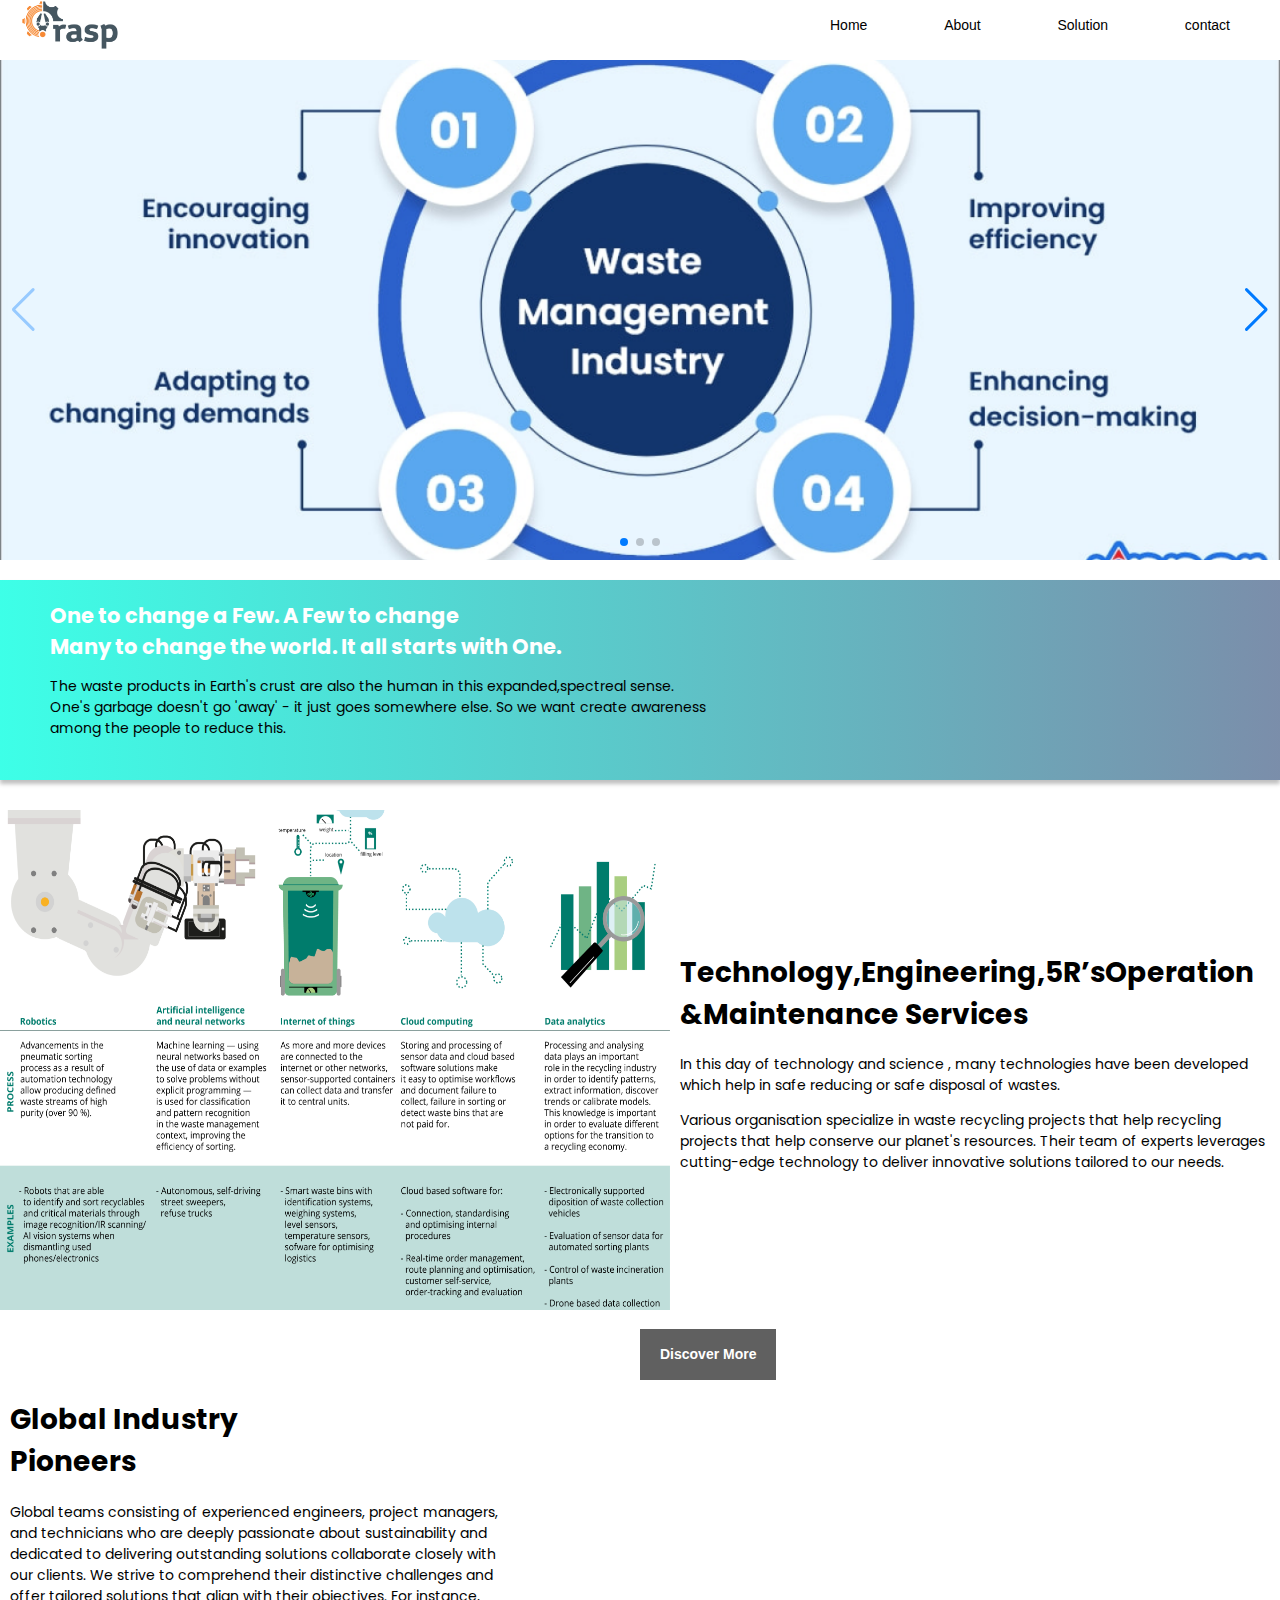
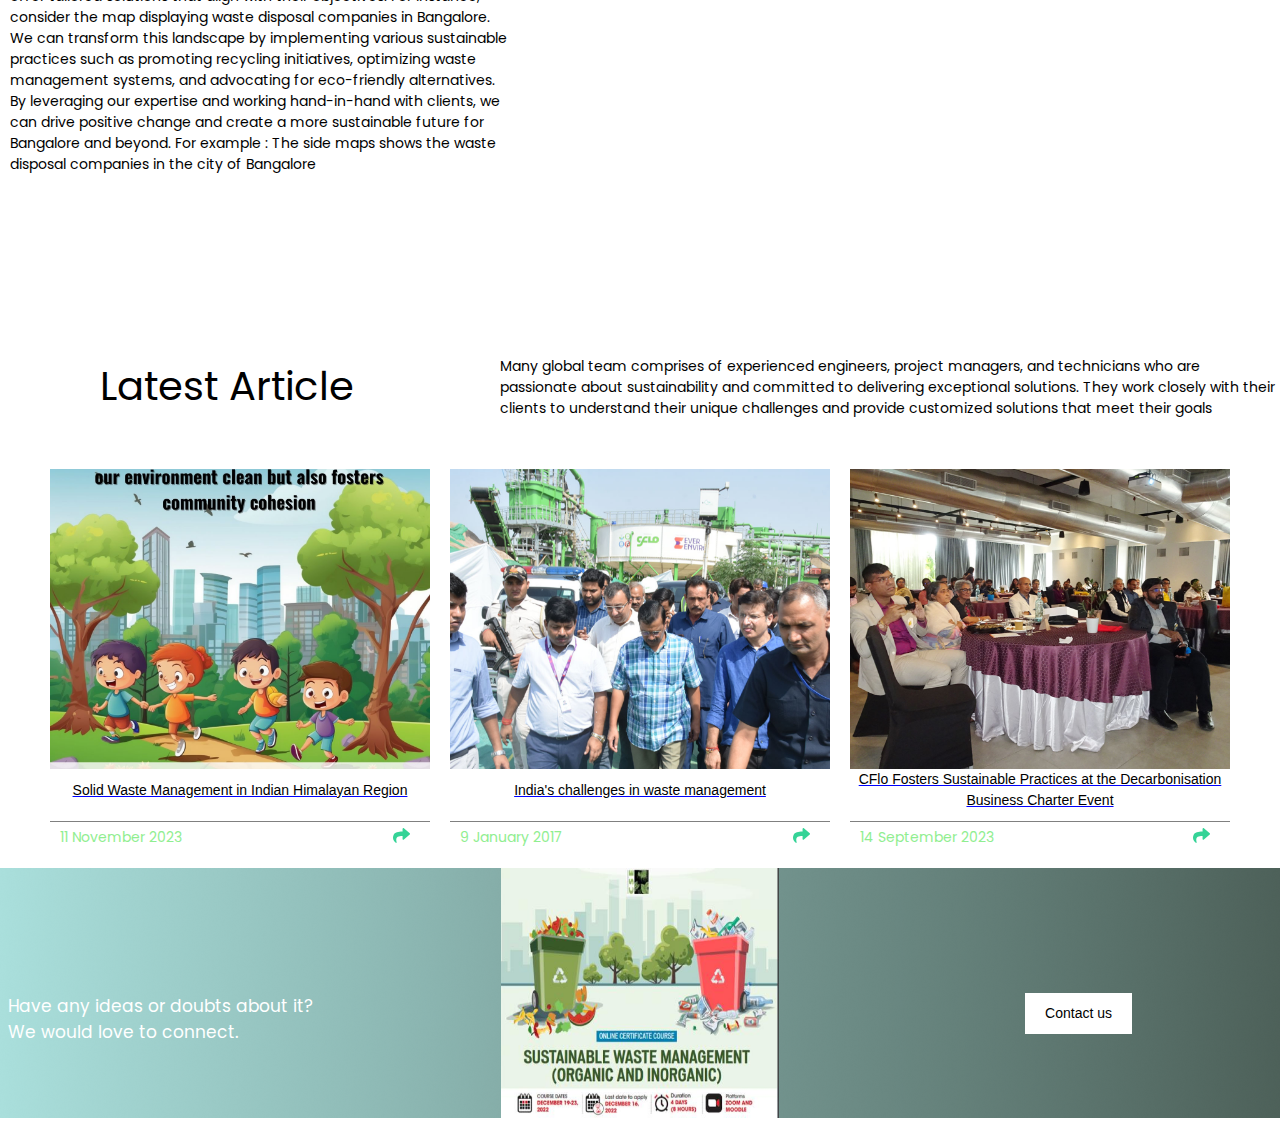
<file: index.html>
<!DOCTYPE html>
<html lang="en">
<head>
    <meta charset="UTF-8">
    <meta name="viewport" content="width=device-width, initial-scale=1.0">
    <title>Hackathon</title>
    <link rel="stylesheet" href="css/header.css">
    <link rel="stylesheet" href="css/swiper-bundle.css">
    <link rel="stylesheet" href="css/swiper.css">
    <link rel="stylesheet" href="css/general.css">
    <link rel="preconnect" href="https://fonts.googleapis.com">
    <link rel="preconnect" href="https://fonts.gstatic.com" crossorigin>
    <link href="https://fonts.googleapis.com/css2?family=Poppins:wght@400;500;700&display=swap" rel="stylesheet">
</head>
<body>
    <header>
        <div class="left-section">
            <div class="image">
                <img src="public/image-11@2x.png" class="icon" alt="">
            </div>
        </div>
        <div class="right-section">
            <a href="">Home</a>
            <a href="">About</a>
            <a href="">Solution</a>
            <a href="">contact</a>
        </div>
    </header>
    <div class="swiper mySwiper">
        <div class="swiper-wrapper">
          <div class="swiper-slide">
            <img src="public/image-10@2x.png" alt="">
          </div>
          <div class="swiper-slide">
            <img src="public/image-7@2x.png" alt="">
          </div>
          <div class="swiper-slide">
            <img src="public/image-2@2x.png" alt="">
          </div>
        </div>
        <div class="swiper-button-next"></div>
        <div class="swiper-button-prev"></div>
        <div class="swiper-pagination"></div>
      </div>
      <div class="text">
        <h2>One to change a Few. A Few to change</h2>
        <h2> Many to change the world. It all starts with One.</h2>
        <p>The waste products in Earth's crust are also the human in this expanded,spectreal sense. <br> One's garbage doesn't go 'away' - it just goes somewhere else. So we want create awareness
          <br> among the people to reduce this.</p>
      </div>
      
      <div class="middle-content1">
        <div class="text2">
          <img src="public/image-1@2x.png" alt="">
          <div>
              <h1>Technology,Engineering,5R’sOperation &Maintenance Services</h1>
                <p class="p1">
                  In this day of technology and science , many technologies
                  have been developed which help in safe reducing
                  or safe disposal of wastes.</p>
                <p class="p2"> 
                  Various organisation specialize in waste recycling projects that   help recycling projects that help conserve our planet's resources. Their team of experts leverages cutting-edge technology to deliver innovative solutions tailored to our needs.
                </p>
          </div>
        </div>
        <div class="Discover">
          <a href=""> Discover More </a>
        </div>
      </div>
      <div class="middle-content2">
        <div class="middle-content2-desc">
          <div class="middle-content2-desc-heading"><h1>
            Global Industry
            Pioneers
          </h1></div>
          <div>
            Global teams consisting of experienced engineers, project managers, and technicians who are deeply passionate about sustainability and dedicated to delivering outstanding solutions collaborate closely with our clients. We strive to comprehend their distinctive challenges and offer tailored solutions that align with their objectives. For instance, consider the map displaying waste disposal companies in Bangalore. We can transform this landscape by implementing various sustainable practices such as promoting recycling initiatives, optimizing waste management systems, and advocating for eco-friendly alternatives. By leveraging our expertise and working hand-in-hand with clients, we can drive positive change and create a more sustainable future for Bangalore and beyond.
            For example : The side maps shows the waste disposal companies in the city of Bangalore

          </div>
        </div>
        <div>
          <iframe src="https://www.google.com/maps/embed?pb=!1m18!1m12!1m3!1d4657.868683290743!2d77.60867126267698!3d12.932983619310063!2m3!1f0!2f0!3f0!3m2!1i1024!2i768!4f13.1!3m3!1m2!1s0x3bae144d859731bb%3A0x7be523c4ee2a1b09!2sNexus%20Mall%20Koramangala!5e0!3m2!1sen!2sin!4v1712335378139!5m2!1sen!2sin" width="600" height="450" style="border:0;" allowfullscreen="" loading="lazy" referrerpolicy="no-referrer-when-downgrade"></iframe>
        </div>
      </div>
      <div class="bottom-content-heading">
        <div class="title">
          Latest Article
        </div>
        <div class="desc">  
          Many global team comprises of experienced engineers, project managers, and technicians who are
          passionate about sustainability and committed to delivering exceptional solutions. They work closely
          with their clients to understand their unique challenges and provide customized solutions that meet their
          goals
        </div>
      </div>
      <div class="articles">
        <div class="article-preview">
          <div class="article-preview-img">
            <img src="public/image-imgresponsive@2x.png" alt="">
          </div>
          <div class="article-preview-title">
            <a href="">Solid Waste Management in Indian Himalayan Region</a>
          </div>
        </div>
        <div class="article-preview">
          <div class="article-preview-img">
            <img src="public/image-imgresponsive-1@2x.png" alt="">
          </div>
          <div class="article-preview-title">
            <a href="">India's challenges in waste management</a>
          </div>
        </div>
        <div class="article-preview">
          <div class="article-preview-img">
            <img src="public/image-imgresponsive-2@2x.png" alt="">
          </div>
          <div class="article-preview-title">
            <a href="">CFlo Fosters Sustainable Practices at the Decarbonisation Business Charter Event</a>
          </div>
        </div>
        <div class="date"><div class="arrow-logo"><img src="public/link-hvrfade-1.svg" alt=""></div>
          11 November 2023</div>
          <div class="date"><div class="arrow-logo"><img src="public/link-hvrfade-1.svg" alt=""></div>
          9 January 2017</div>
          <div class="date"><div class="arrow-logo"><img src="public/link-hvrfade-1.svg" alt=""></div>
          14 September 2023</div>
      
      </div>
      <div>
        <div class="footer">
          <img src="public/section-esgsctn@3x.png" alt="">
          <div class="slogan">Have any ideas or doubts about it?
            <br> We would love to connect.</div>
          <div class="contact-us"><a href="">Contact us </a></div>
        </div>
      </div>
      
      <script src="js/swiper-bundle.js"></script>
      <script src="js/swiper.js">
      </script>
      
</body>
</html>
</file>
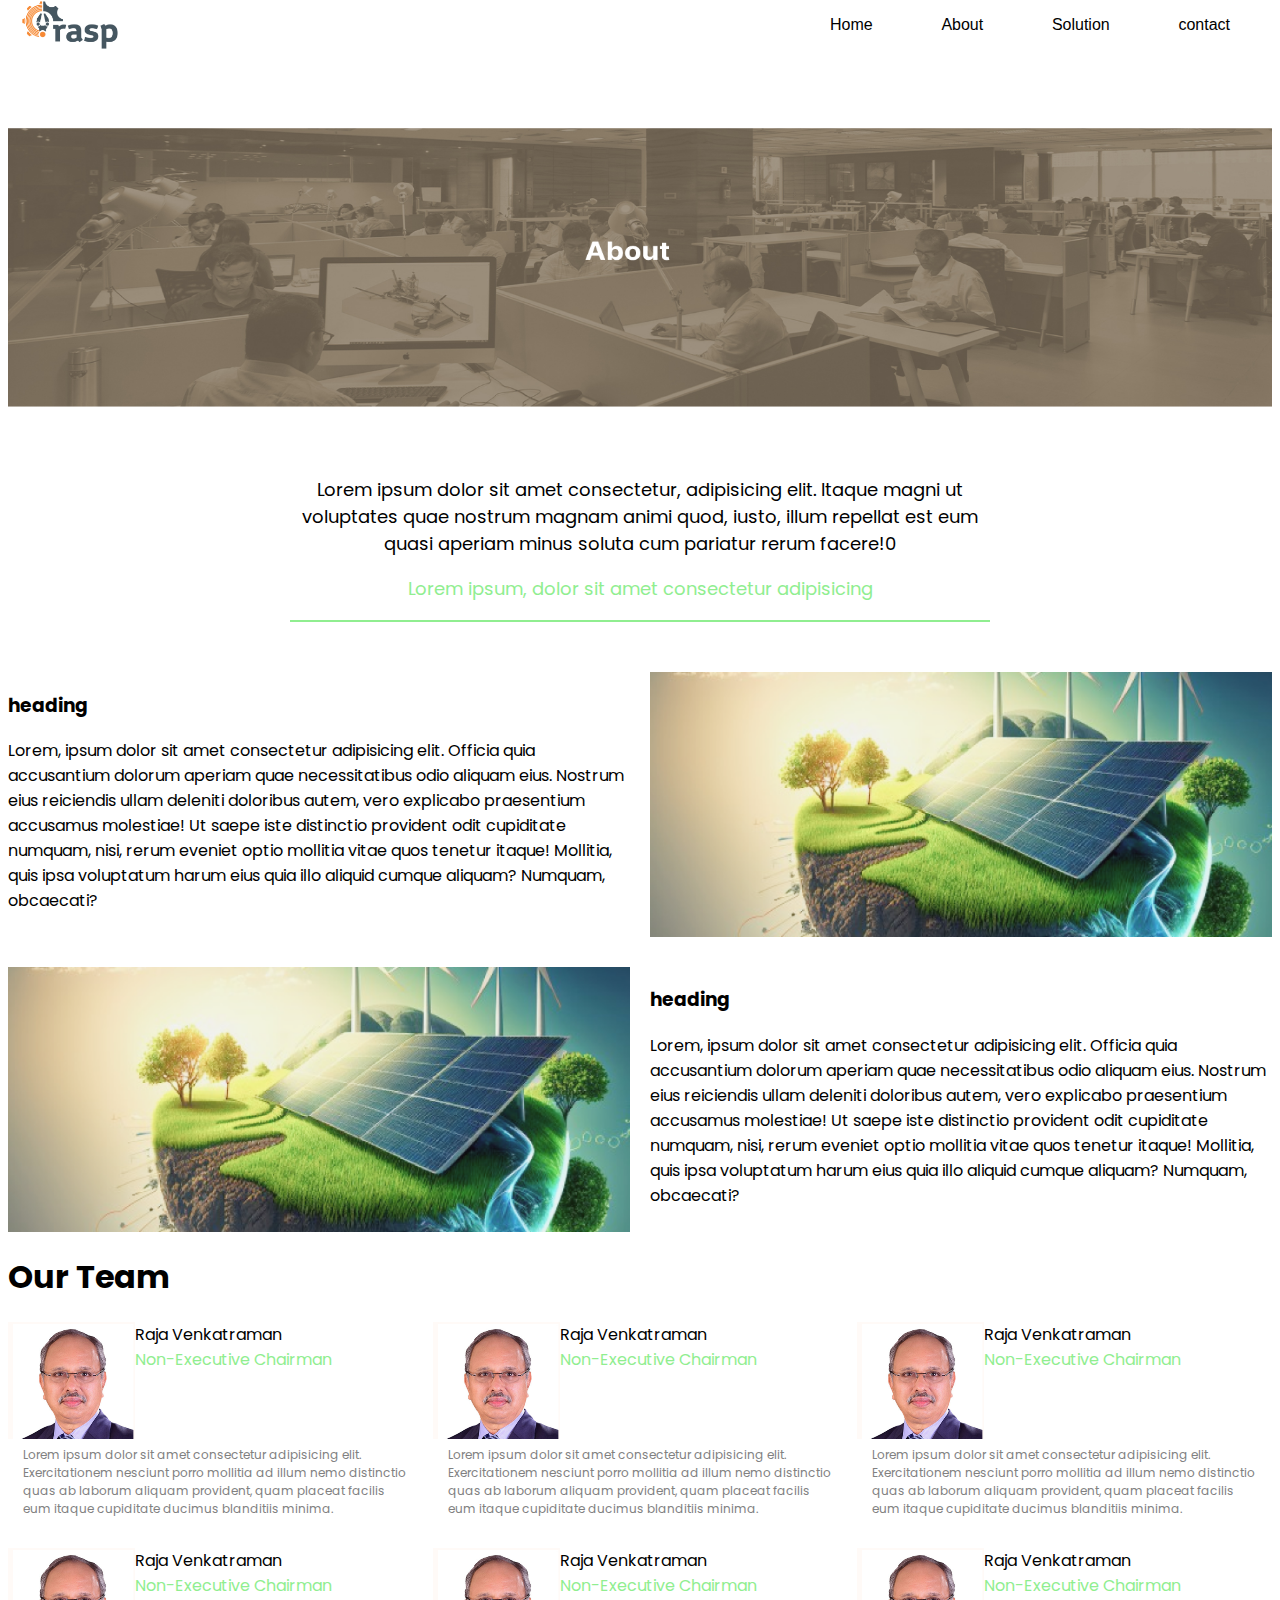
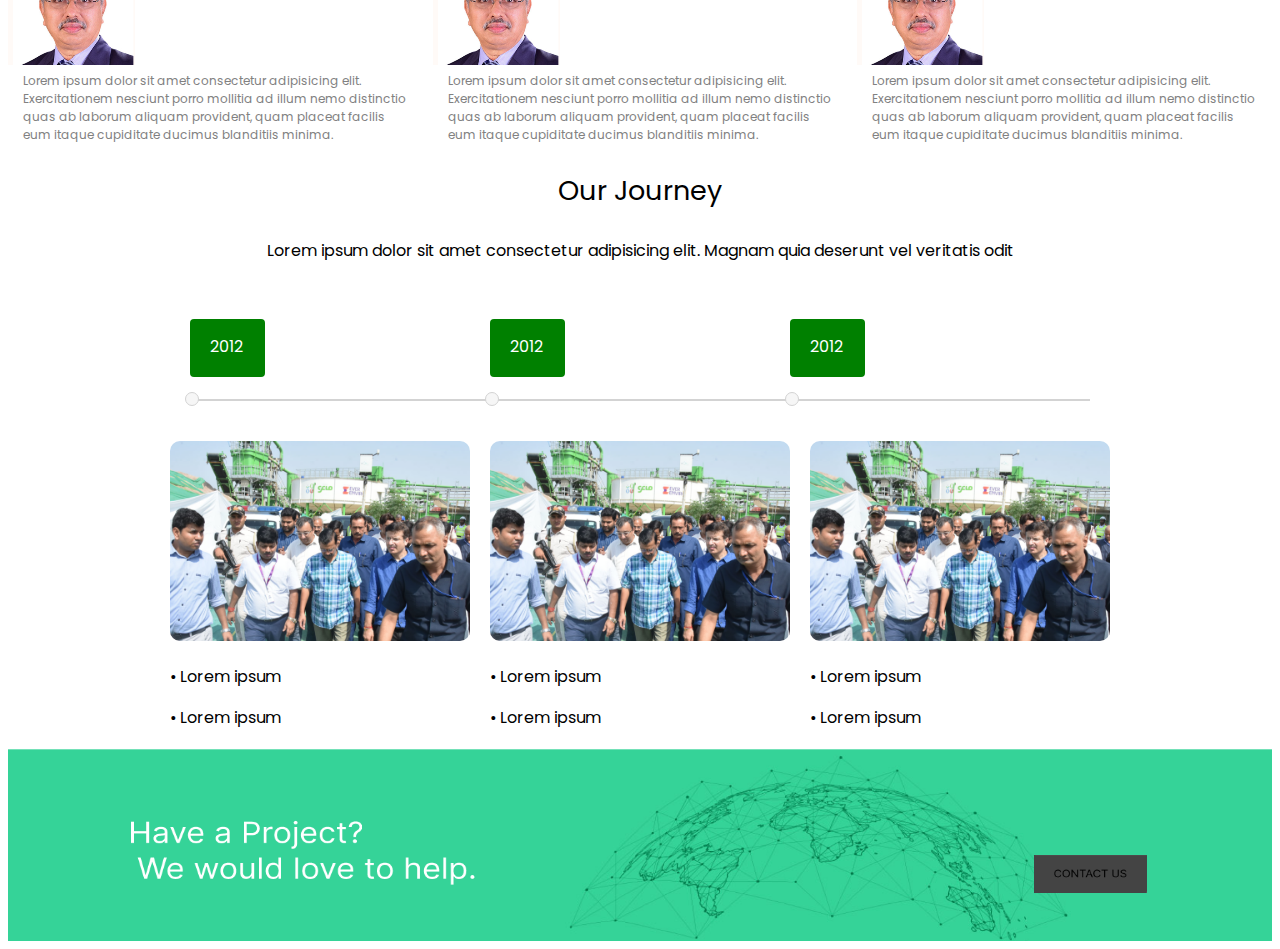
<file: about.html>
<!DOCTYPE html>
<html lang="en">
<head>
    <meta charset="UTF-8">
    <meta name="viewport" content="width=device-width, initial-scale=1.0">
    <title>About us</title>
    <link rel="stylesheet" href="css/header.css">
    <link rel="stylesheet" href="css/about.css">
    <link href="https://fonts.googleapis.com/css2?family=Poppins:wght@400;500;700&display=swap" rel="stylesheet">
</head>
<body>
    <header>
        <div class="left-section">
            <div class="image">
                <img src="public/image-11@2x.png" class="icon" alt="">
            </div>
        </div>
        <div class="right-section">
            <a href="">Home</a>
            <a href="">About</a>
            <a href="">Solution</a>
            <a href="">contact</a>
        </div>
    </header>
    <div class="about-img">
        <img src="public/Screenshot 2024-04-05 222734.png" alt="">
    </div>
    <div class="intro-container">
        <div class="intro">
            <p>Lorem ipsum dolor sit amet consectetur, adipisicing elit. Itaque magni ut voluptates quae nostrum magnam animi quod, iusto, illum repellat est eum quasi aperiam minus soluta cum pariatur rerum facere!0</p>
            <p class="green-color">Lorem ipsum, dolor sit amet consectetur adipisicing </p>
        </div>
    </div>
    <div class="middle-content-container">
        <div>
            <h3>heading</h3>
            <p>Lorem, ipsum dolor sit amet consectetur adipisicing elit. Officia quia accusantium dolorum aperiam quae necessitatibus odio aliquam eius. Nostrum eius reiciendis ullam deleniti doloribus autem, vero explicabo praesentium accusamus molestiae!
            Ut saepe iste distinctio provident odit cupiditate numquam, nisi, rerum eveniet optio mollitia vitae quos tenetur itaque! Mollitia, quis ipsa voluptatum harum eius quia illo aliquid cumque aliquam? Numquam, obcaecati?</p>
        </div>
        <div class="middle-content-img">
            <img src="public/image-2@2x.png" alt="">
        </div>
        <div class="middle-content-img">
            <img src="public/image-2@2x.png" alt="">
        </div>
        <div>
            <h3>heading</h3>
            <p>Lorem, ipsum dolor sit amet consectetur adipisicing elit. Officia quia accusantium dolorum aperiam quae necessitatibus odio aliquam eius. Nostrum eius reiciendis ullam deleniti doloribus autem, vero explicabo praesentium accusamus molestiae!
            Ut saepe iste distinctio provident odit cupiditate numquam, nisi, rerum eveniet optio mollitia vitae quos tenetur itaque! Mollitia, quis ipsa voluptatum harum eius quia illo aliquid cumque aliquam? Numquam, obcaecati?</p>
        </div>
    </div>
    <div class="team">
        <h1 class="team-heading">Our Team</h1>
        <div class="team-info-grid">
            <div class="team-info">
                <div class="profile-img-name">
                    <div class="profile-img">
                        <img src="public/Screenshot 2024-04-05 225710.png" alt="">
                    </div>
                    <div class="name-position">
                        Raja Venkatraman <br>
                        <span class="green-color">Non-Executive Chairman</span>
                    </div>
                </div>
                <div class="member-desc">
                    Lorem ipsum dolor sit amet consectetur adipisicing elit. Exercitationem nesciunt porro mollitia ad illum nemo distinctio quas ab laborum aliquam provident, quam placeat facilis eum itaque cupiditate ducimus blanditiis minima.
                </div>
            </div>
            <div class="team-info">
                <div class="profile-img-name">
                    <div class="profile-img">
                        <img src="public/Screenshot 2024-04-05 225710.png" alt="">
                    </div>
                    <div class="name-position">
                        Raja Venkatraman <br>
                        <span class="green-color">Non-Executive Chairman</span>
                    </div>
                </div>
                <div class="member-desc">
                    Lorem ipsum dolor sit amet consectetur adipisicing elit. Exercitationem nesciunt porro mollitia ad illum nemo distinctio quas ab laborum aliquam provident, quam placeat facilis eum itaque cupiditate ducimus blanditiis minima.
                </div>
            </div>
            <div class="team-info">
                <div class="profile-img-name">
                    <div class="profile-img">
                        <img src="public/Screenshot 2024-04-05 225710.png" alt="">
                    </div>
                    <div class="name-position">
                        Raja Venkatraman <br>
                        <span class="green-color">Non-Executive Chairman</span>
                    </div>
                </div>
                <div class="member-desc">
                    Lorem ipsum dolor sit amet consectetur adipisicing elit. Exercitationem nesciunt porro mollitia ad illum nemo distinctio quas ab laborum aliquam provident, quam placeat facilis eum itaque cupiditate ducimus blanditiis minima.
                </div>
            </div>
            <div class="team-info">
                <div class="profile-img-name">
                    <div class="profile-img">
                        <img src="public/Screenshot 2024-04-05 225710.png" alt="">
                    </div>
                    <div class="name-position">
                        Raja Venkatraman <br>
                        <span class="green-color">Non-Executive Chairman</span>
                    </div>
                </div>
                <div class="member-desc">
                    Lorem ipsum dolor sit amet consectetur adipisicing elit. Exercitationem nesciunt porro mollitia ad illum nemo distinctio quas ab laborum aliquam provident, quam placeat facilis eum itaque cupiditate ducimus blanditiis minima.
                </div>
                
            </div>
            <div class="team-info">
                <div class="profile-img-name">
                    <div class="profile-img">
                        <img src="public/Screenshot 2024-04-05 225710.png" alt="">
                    </div>
                    <div class="name-position">
                        Raja Venkatraman <br>
                        <span class="green-color">Non-Executive Chairman</span>
                    </div>
                </div>
                <div class="member-desc">
                    Lorem ipsum dolor sit amet consectetur adipisicing elit. Exercitationem nesciunt porro mollitia ad illum nemo distinctio quas ab laborum aliquam provident, quam placeat facilis eum itaque cupiditate ducimus blanditiis minima.
                </div>
            </div>
            <div class="team-info">
                <div class="profile-img-name">
                    <div class="profile-img">
                        <img src="public/Screenshot 2024-04-05 225710.png" alt="">
                    </div>
                    <div class="name-position">
                        Raja Venkatraman <br>
                        <span class="green-color">Non-Executive Chairman</span>
                    </div>
                </div>
                <div class="member-desc">
                    Lorem ipsum dolor sit amet consectetur adipisicing elit. Exercitationem nesciunt porro mollitia ad illum nemo distinctio quas ab laborum aliquam provident, quam placeat facilis eum itaque cupiditate ducimus blanditiis minima.
                </div>
            </div>
        </div>
    </div>
    <div>
        <p class="heading">Our Journey</p>
        <p class="heading-desc">Lorem ipsum dolor sit amet consectetur adipisicing elit. Magnam quia deserunt vel veritatis odit </p>
    </div>
    <div class="timeline-projects">
        <div class="timeline-grid">
            <div class="timeline">
                <div class="year">2012</div>
                <div class="circle"></div> 
            </div>
            <div class="timeline">
                <div class="year">2012</div>
                <div class="circle"></div> 
            </div>
            <div class="timeline">
                <div class="year">2012</div>
                <div class="circle"></div> 
            </div>
        </div>
        <div class="project-grid">
            <div class="project">
                <div class="project-img">
                    <img src="public/image-imgresponsive-1@2x.png" alt="">
                </div>
                <div class="project-desc">
                    <p>&#x2022 Lorem ipsum</p>
                    <p>&#x2022 Lorem ipsum</p>
                </div>
            </div>
            <div class="project">
                <div class="project-img">
                    <img src="public/image-imgresponsive-1@2x.png" alt="">
                </div>
                <div class="project-desc">
                    <p>&#x2022 Lorem ipsum</p>
                    <p>&#x2022 Lorem ipsum</p>
                </div>
            </div>
            <div class="project">
                <div class="project-img">
                    <img src="public/image-imgresponsive-1@2x.png" alt="">
                </div>
                <div class="project-desc">
                    <p>&#x2022 Lorem ipsum</p>
                    <p>&#x2022 Lorem ipsum</p>
                </div>
            </div>
        </div>
        
    </div>
    <div class="footer">
        <img src="public/Screenshot 2024-04-06 000600.png" alt="">
    </div>
</body>
</html>
</file>
<file: css/header.css>
header{
    display: flex;
    justify-content: space-between;
    position: fixed;
    top: 0;
    height: 50px;
    left: 0;
    right:0;
    background-color: white;
    z-index: 100;
}
.image{
    height: 100%;
}
.icon{
    height: 100%;
}
.left-section{
    margin-left: 20px;
}
.right-section{
    display: flex;
    justify-content: space-between;
    width: 400px;
    align-items: center;
    margin-right: 50px;
    
    
}
a{
    font-family: Arial, Helvetica, sans-serif;
    text-decoration: none;
    color: black;
}
</file>
<file: css/general.css>
.text{
    height:200px;
    margin-top: 20px;
    margin-bottom: 30px;
    padding-left: 50px;
    padding-top: 20px;
    padding-bottom: 20px;
    background: linear-gradient(
    90deg,
    rgba(0, 255, 224, 0.76),
    rgba(27, 60, 109, 0.58)
    );
    box-shadow: 0 4px 4px rgba(0, 0, 0, 0.25);
    box-sizing: border-box;
    mix-blend-mode: normal;
    word-wrap: break-word;
}
.text2 img{
    height: 500px;
    width: 100%;

}
.text2{
    display: grid;
    grid-template-columns: 1fr 600px;
    height: 250px;
    align-items: center;
    column-gap: 10px;

}
h2{
    margin-bottom: 0px;
    margin-top: 0px;
    color: white;
}
.p1.p2{
    font-size: 50px;
    
}
.middle-content1{
    position: relative;
    height: 570px;
}
.Discover{
    background-color: rgb(96, 96, 96);
    padding: 15px 20px;
    position: absolute;
    bottom: 0px;
    left : 50%;
}
.Discover a{
    color: white;
    font-weight: bold;
}
.middle-content2-desc-heading{
    width: 250px;
}

.middle-content2{
    display: grid;
    grid-template-columns: 500px 1fr;
    padding-left: 10px;
}
.bottom-content-heading{
    margin-top: 100px;
    display: grid;
    grid-template-columns: 1fr 2fr;
    align-items: top;
    padding-left: 100px;
    column-gap: 10px;
}
.title{
    font-size: 40px;
}
.articles{
    display: grid;
    grid-template-columns: 1fr 1fr 1fr ;
    column-gap: 20px;
    margin:10px 50px;
}
.article-preview img{
    width: 100%;
    height: 100%;
    object-fit: cover;
    
}
.article-preview-img{
    height: 300px;
}
.article-preview{
    display: grid;
    grid-template-columns: 100%;
    vertical-align: middle;
    margin-top: 40px;
}
.article-preview-title{
    color: blue;
    text-decoration: underline;
    text-align: center;
    border-bottom: solid rgb(128, 128, 128) 1px;
    padding-bottom: 10px;
}
.date{
    position: relative;
    margin-left: 10px;
    color: lightgreen;
    margin-top: 5px;
}
.arrow-logo{
    position: absolute;
    bottom: 4;
    left: 90%;
}
.footer{
    position: relative;
    height: 250px;
    margin-top: 20px;
}
.slogan{
    position: absolute;
    top: 50%;
    left: 0;
    margin-left: 8px;
    margin-right: 10px;
    font-size: 17px;
    color: white;
}
.footer img{
    height: 100%;
    width: 100%;
}
.contact-us{
    position: absolute;
    top: 50%;
    right: 10%;
    background-color: white;
    padding: 10px 20px;
    margin-right: 20px;
    
}
iframe{
    width:100%;
    margin-left: 20px;
    margin-top: 20px;
}
</file>
<file: css/about.css>
body{
    font-family: "Poppins", sans-serif;
}
.about-img{
    height: 400px;
    margin-bottom: 50px;
    width: 100%;
}
.about-img img{
    height: 100%;
    width: 100%;
}
.intro{
    text-align: center;
    width: 700px;
    font-size: 18px;
    border-bottom: solid lightgreen 2px;
}
.intro-container{
    display: flex;
    justify-content: center;
    align-items: center;
}
.middle-content-container{
    margin-top: 50px;
    display: grid;
    grid-template-columns: 1fr 1fr;
    vertical-align: top;
    row-gap: 30px;
    column-gap: 20px;
}
.middle-content-img img{
    width: 100%;
    height: 100%;;
}
.profile-img-name{
    display: flex;
    flex-direction: row;
    align-items: top;
}
.team-info{
    display: flex;
    flex-direction: column;
    width :400px
}
.member-desc{
    font-size: 12px;
    color: rgb(129, 129, 129);
    justify-content: start;
    margin-left: 15px;
}
.team-info-grid{
    display: grid;
    width: 100%;
    grid-template-columns: 1fr 1fr 1fr;
    row-gap: 30px
    ;
    column-gap: 10px;
    
}
.green-color{
    color: lightgreen;
}
.heading{
    text-align:  center;
    font-size: 27px;
}
.team{
    display: flex;
    justify-content: center;
    align-items: centre;
    flex-direction: column;
}
.heading-desc{
    text-align:  center;
    
}
.year{
    background-color: green;
    color: white;
    border-radius: 4px;
    height :28px;
    width: 35px;
    padding: 15px 20px;
}
.timeline{
    border-bottom: solid lightgray 2px;
    width: 300px;
    height: 80px;
    position: relative;
}
.circle{
    height : 12px;
    width : 12px;
    border: solid lightgrey 1px;
    border-radius: 50%;
    position: absolute;
    bottom: -7px; left: -5px;
    background-color: rgb(246, 246, 246);
}
.timeline-grid{
    display: grid;
    grid-template-columns: 1fr 1fr 1fr;
    column-gap: 0px;
    margin-top: 40px;
}

.project-img img{
    height: 100%;
    width:100%;
    object-fit: cover;
    border-radius: 10px
}
.project-grid{
    display: grid;
    grid-template-columns: 300px 300px 300px;
    margin-left: 100px;
    margin-right: 100px;
    margin-top: 40px;
    column-gap: 20px;
    height: 300px;
}
.timeline-projects{
    display: flex;
    justify-content: center;
    align-items: center;
    flex-direction: column;
}
.footer{
    width: 100%;
    height: 200px;
}
.footer img{
    width: 100%;
    height: 100%;
}
</file>
